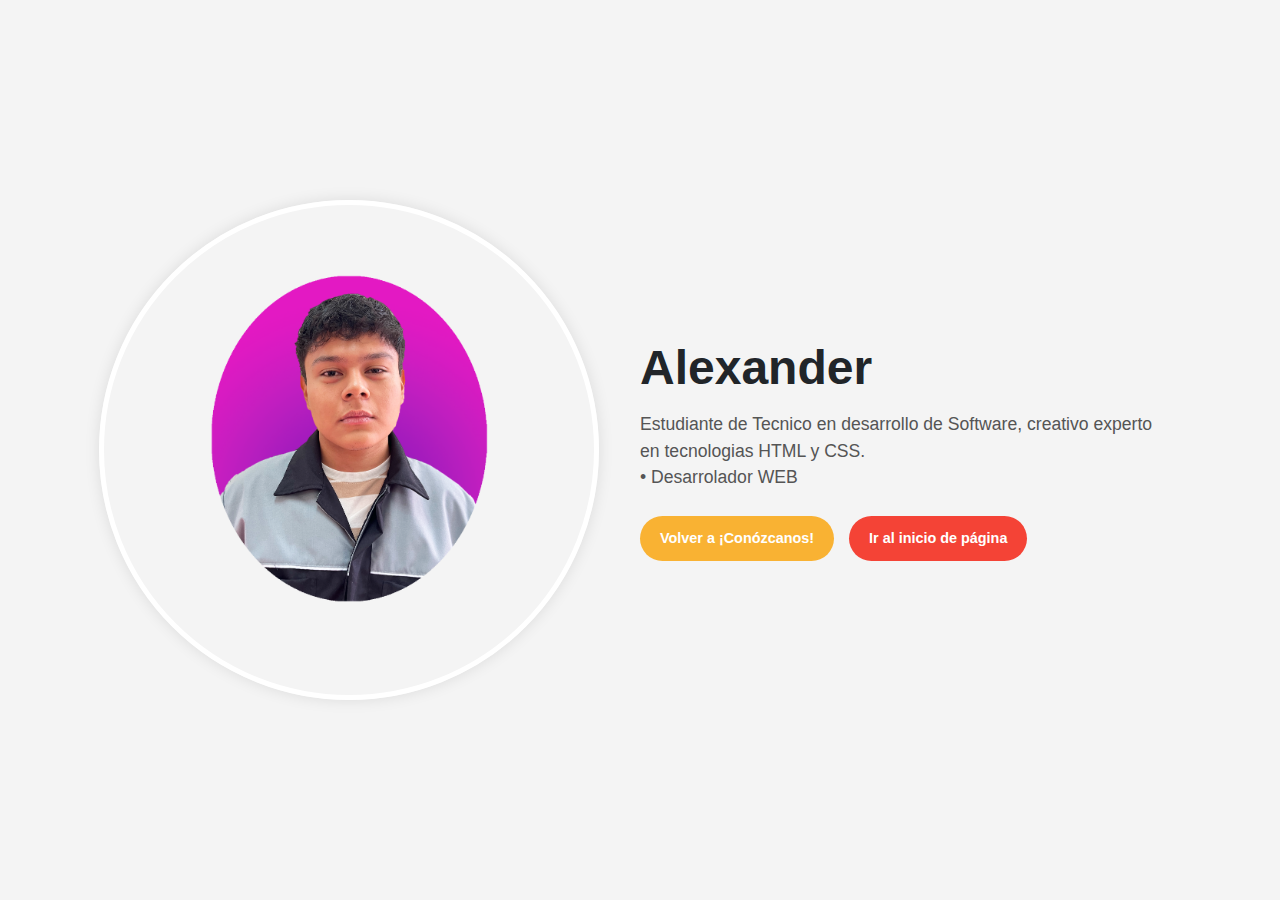
<file: alexander.html>
<!DOCTYPE html>
<html lang="es">
<head>
  <meta charset="UTF-8" />
  <meta name="viewport" content="width=device-width, initial-scale=1" />
  <link href="https://cdn.jsdelivr.net/npm/bootstrap@5.3.6/dist/css/bootstrap.min.css" rel="stylesheet" crossorigin="anonymous">
  <!-- usa un nombre sin espacios -->
  <link rel="stylesheet" href="alexander css.css">
  <title>Perfil Alexander</title>
</head>
<body>
  <!-- Perfil personal Alexander -->
  <div class="container min-vh-100 d-flex align-items-center py-5">
    <div class="row w-100 align-items-center g-4">
      <!-- Columna izquierda: Foto -->
      <div class="col-md-6 text-center">
        <img src="artes y fotografias/alexanderweb.png"
             alt="Alexander"
             class="perfil-foto img-fluid">
      </div>

      <!-- Columna derecha: Nombre y descripción -->
      <div class="col-md-6 text-center text-md-start">
        <h1 class="nombre-perfil">Alexander</h1>
        <p class="perfil-descripcion">
          Estudiante de Tecnico en desarrollo de Software, creativo experto en tecnologias HTML y CSS. <br>
          • Desarrolador WEB
        </p>

        <div class="botones-circulares justify-content-center justify-content-md-start">
          <a href="sobrenosotros.html" class="btn-circular btn-amarillo">Volver a ¡Conózcanos!</a>
          <a href="index.html" class="btn-circular btn-rojo">Ir al inicio de página</a>
        </div>
      </div>
    </div>
  </div>
</body>
</html>
</file>
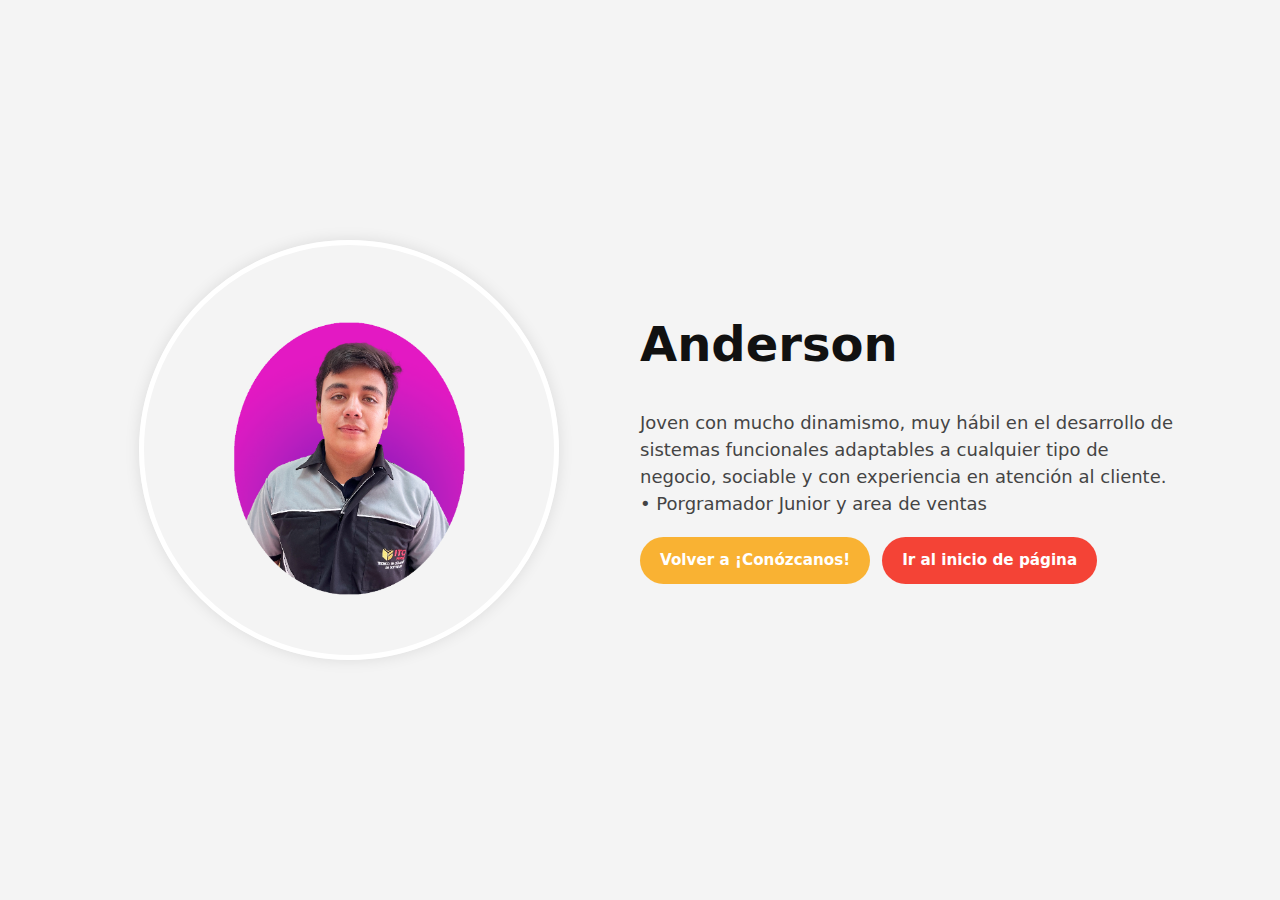
<file: anderson.html>
<!DOCTYPE html>
<html lang="es">
<head>
  <meta charset="UTF-8" />
  <meta name="viewport" content="width=device-width, initial-scale=1" />
  <link href="https://cdn.jsdelivr.net/npm/bootstrap@5.3.6/dist/css/bootstrap.min.css" rel="stylesheet" crossorigin="anonymous">
  <!-- usa un nombre sin espacios -->
  <link rel="stylesheet" href="anderson css.css">
  <title>Perfil Anderson</title>
</head>
<body>
  <!-- Perfil personal Anderson -->
  <div class="container min-vh-100 d-flex align-items-center py-5">
    <div class="row w-100 align-items-center g-4">
      <!-- Columna izquierda: Foto -->
      <div class="col-md-6 text-center">
        <img src="artes y fotografias/andersonweb.png"
             alt="Anderson"
             class="perfil-foto img-fluid">
      </div>

      <!-- Columna derecha: Nombre y descripción -->
      <div class="col-md-6 text-center text-md-start">
        <h1 class="nombre-perfil">Anderson</h1>
        <p class="perfil-descripcion">
           <br>Joven con mucho dinamismo, muy hábil en el desarrollo de sistemas funcionales adaptables a cualquier tipo de negocio, sociable y con experiencia en atención al cliente.
          • Porgramador Junior y area de ventas
        </p>

        <div class="botones-circulares justify-content-center justify-content-md-start">
          <a href="sobrenosotros.html" class="btn-circular btn-amarillo">Volver a ¡Conózcanos!</a>
          <a href="index.html" class="btn-circular btn-rojo">Ir al inicio de página</a>
        </div>
      </div>
    </div>
  </div>
</body>
</html>
</file>
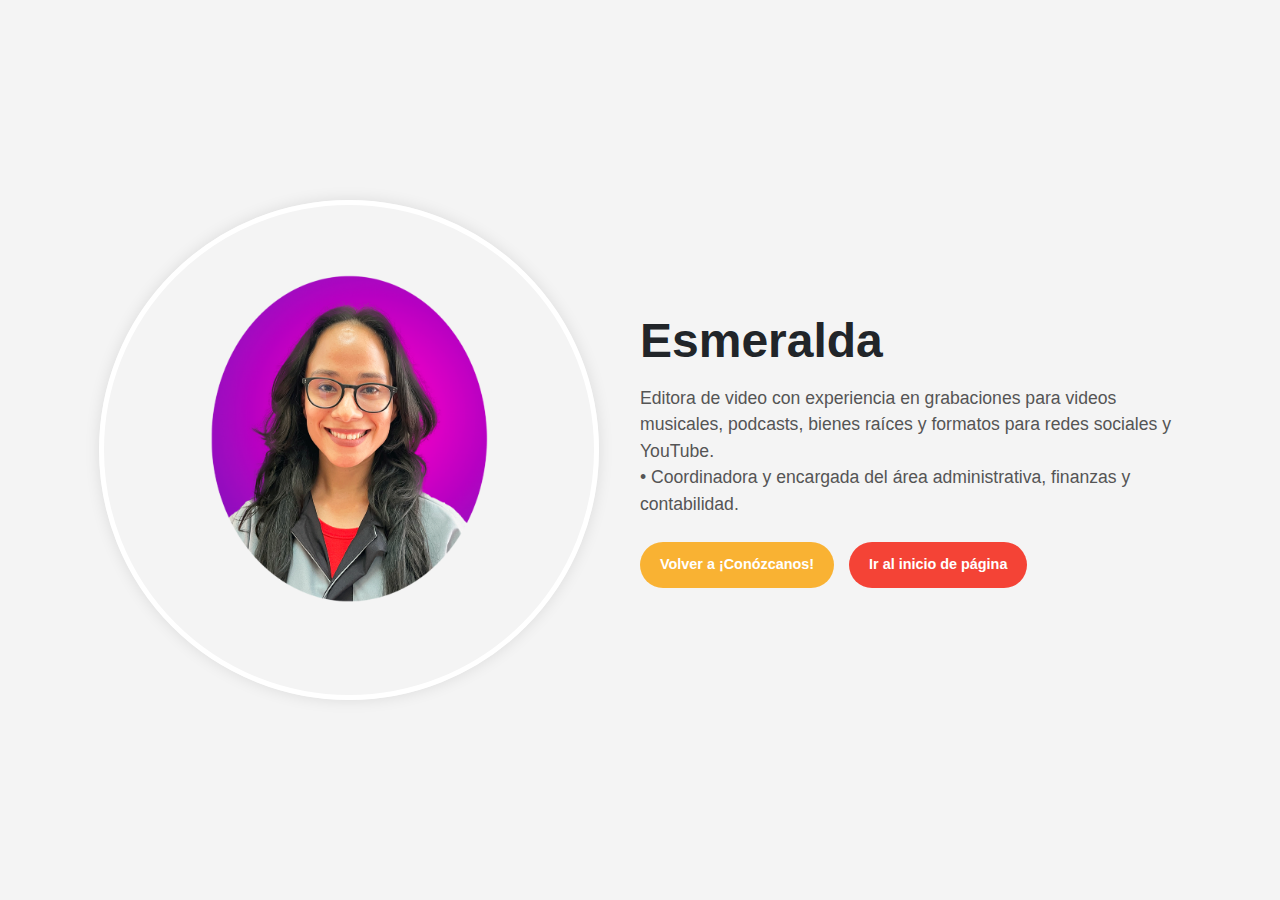
<file: esmeralda.html>
<!DOCTYPE html>
<html lang="es">
<head>
  <meta charset="UTF-8" />
  <meta name="viewport" content="width=device-width, initial-scale=1" />
  <link href="https://cdn.jsdelivr.net/npm/bootstrap@5.3.6/dist/css/bootstrap.min.css" rel="stylesheet" crossorigin="anonymous">
  <!-- usa un nombre sin espacios -->
  <link rel="stylesheet" href="esmeralda css.css">
  <title>Perfil Esmeralda</title>
</head>
<body>
  <!-- Perfil personal Esmeralda -->
  <div class="container min-vh-100 d-flex align-items-center py-5">
    <div class="row w-100 align-items-center g-4">
      <!-- Columna izquierda: Foto -->
      <div class="col-md-6 text-center">
        <img src="artes y fotografias/esme.png"
             alt="Esmeralda"
             class="perfil-foto img-fluid">
      </div>

      <!-- Columna derecha: Nombre y descripción -->
      <div class="col-md-6 text-center text-md-start">
        <h1 class="nombre-perfil">Esmeralda</h1>
        <p class="perfil-descripcion">
          Editora de video con experiencia en grabaciones para videos musicales, podcasts,
          bienes raíces y formatos para redes sociales y YouTube. <br>
          • Coordinadora y encargada del área administrativa, finanzas y contabilidad.
        </p>

        <div class="botones-circulares justify-content-center justify-content-md-start">
          <a href="sobrenosotros.html" class="btn-circular btn-amarillo">Volver a ¡Conózcanos!</a>
          <a href="index.html" class="btn-circular btn-rojo">Ir al inicio de página</a>
        </div>
      </div>
    </div>
  </div>
</body>
</html>
    































    
</body>
</html>
</file>
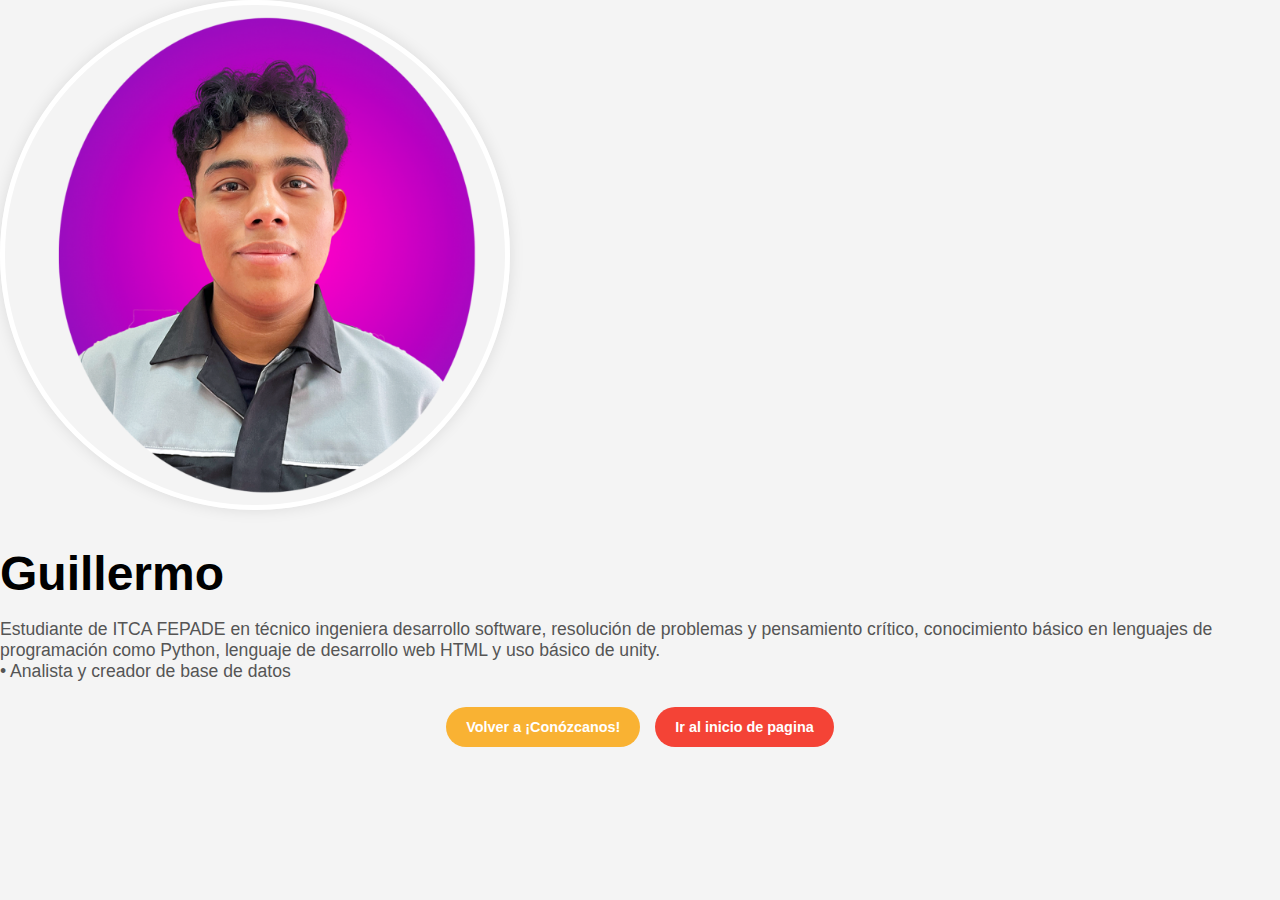
<file: guillermo.html>
<!DOCTYPE html>
<html lang="en">
<head>
    <meta charset="UTF-8">
    <meta name="viewport" content="width=device-width, initial-scale=1.0">
    <link href="https://cdn.jsdelivr.net/npm/bootstrap@5.3.6/dist/css/bootstrap.min.css" rel="stylesheet" integrity="sha384-4Q6Gf2aSP4eDXB8Miphtr37CMZZQ5oXLH2yaXMJ2w8e2ZtHTl7GptT4jmndRuHDT" crossorigin="anonymous">
     <link rel="stylesheet" href="guillermo css.css">
    <title>Perfil Guillermo</title>
</head>
<body>
     <!--Perfil personal Guillermo-->

<div class="container d-flex align-items-center justify-content-center min-vh-100">
  <div class="row w-100 align-items-center">
    <!-- Columna izquierda: Foto -->
    <div class="col-md-6 text-center">
      <img src="artes y fotografias/alan foto circular.png" alt="Esmeralda" class="perfil-foto">
    </div>

    <!-- Columna derecha: Nombre y descripción -->
    <div class="col-md-6 text-center text-md-start">
      <h1 class="nombre-perfil">Guillermo</h1>
      <p class="perfil-descripcion">Estudiante de ITCA FEPADE en técnico ingeniera desarrollo software, resolución de problemas y pensamiento crítico, conocimiento básico en lenguajes de programación como Python, lenguaje de desarrollo web HTML y uso básico de unity.  <br>•	Analista y creador de base de datos  </p>
      <!-- Botones opcionales -->
      <div class="botones-circulares">
        <a href="sobrenosotros.html" class="btn-circular btn-amarillo">Volver a ¡Conózcanos!</a>
        <a href="index.html" class="btn-circular btn-rojo">Ir al inicio de pagina</a>
      </div>
    </div>
  </div>
</div>
    
    
</body>
</html>
</file>
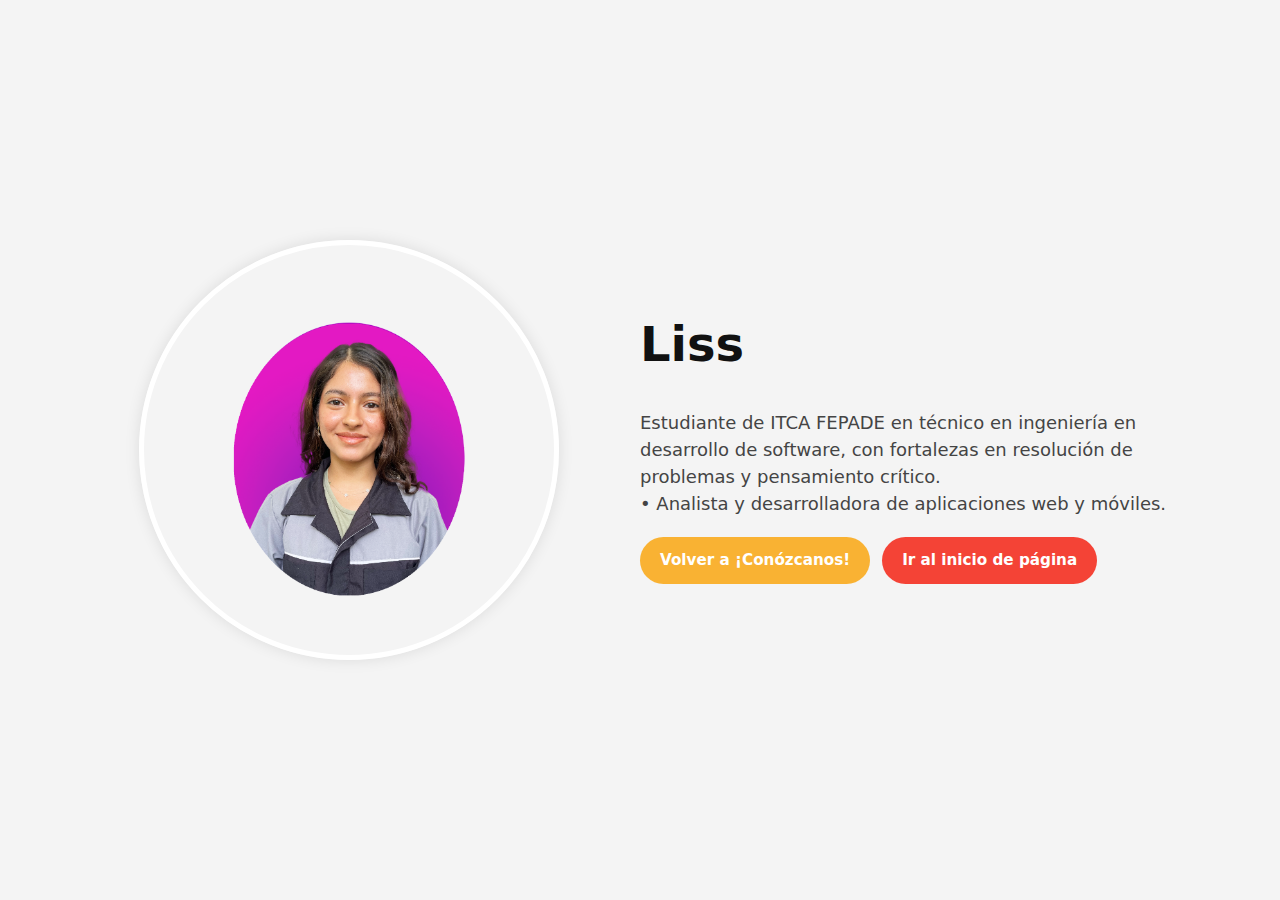
<file: Liss.html>
<!DOCTYPE html>
<html lang="es">
<head>
  <meta charset="UTF-8" />
  <meta name="viewport" content="width=device-width, initial-scale=1" />
  <link href="https://cdn.jsdelivr.net/npm/bootstrap@5.3.6/dist/css/bootstrap.min.css" rel="stylesheet" crossorigin="anonymous">
  <!-- usa un nombre sin espacios -->
  <link rel="stylesheet" href="Liss.css">
  <title>Perfil Liss</title>
</head>
<body>
  <!-- Perfil personal Liss -->
  <div class="container min-vh-100 d-flex align-items-center py-5">
    <div class="row w-100 align-items-center g-4">
      <!-- Columna izquierda: Foto -->
      <div class="col-md-6 text-center">
        <img src="artes y fotografias/lissweb.png"
             alt="Liss"
             class="perfil-foto img-fluid">
      </div>

      <!-- Columna derecha: Nombre y descripción -->
      <div class="col-md-6 text-center text-md-start">
        <h1 class="nombre-perfil">Liss</h1>
        <p class="perfil-descripcion">
           <br>Estudiante de ITCA FEPADE en técnico en ingeniería en desarrollo de software, con
          fortalezas en resolución de problemas y pensamiento crítico.<br>
          • Analista y desarrolladora de aplicaciones web y móviles.
        </p>

        <div class="botones-circulares justify-content-center justify-content-md-start">
          <a href="sobrenosotros.html" class="btn-circular btn-amarillo">Volver a ¡Conózcanos!</a>
          <a href="index.html" class="btn-circular btn-rojo">Ir al inicio de página</a>
        </div>
      </div>
    </div>
  </div>
</body>
</html>
</file>
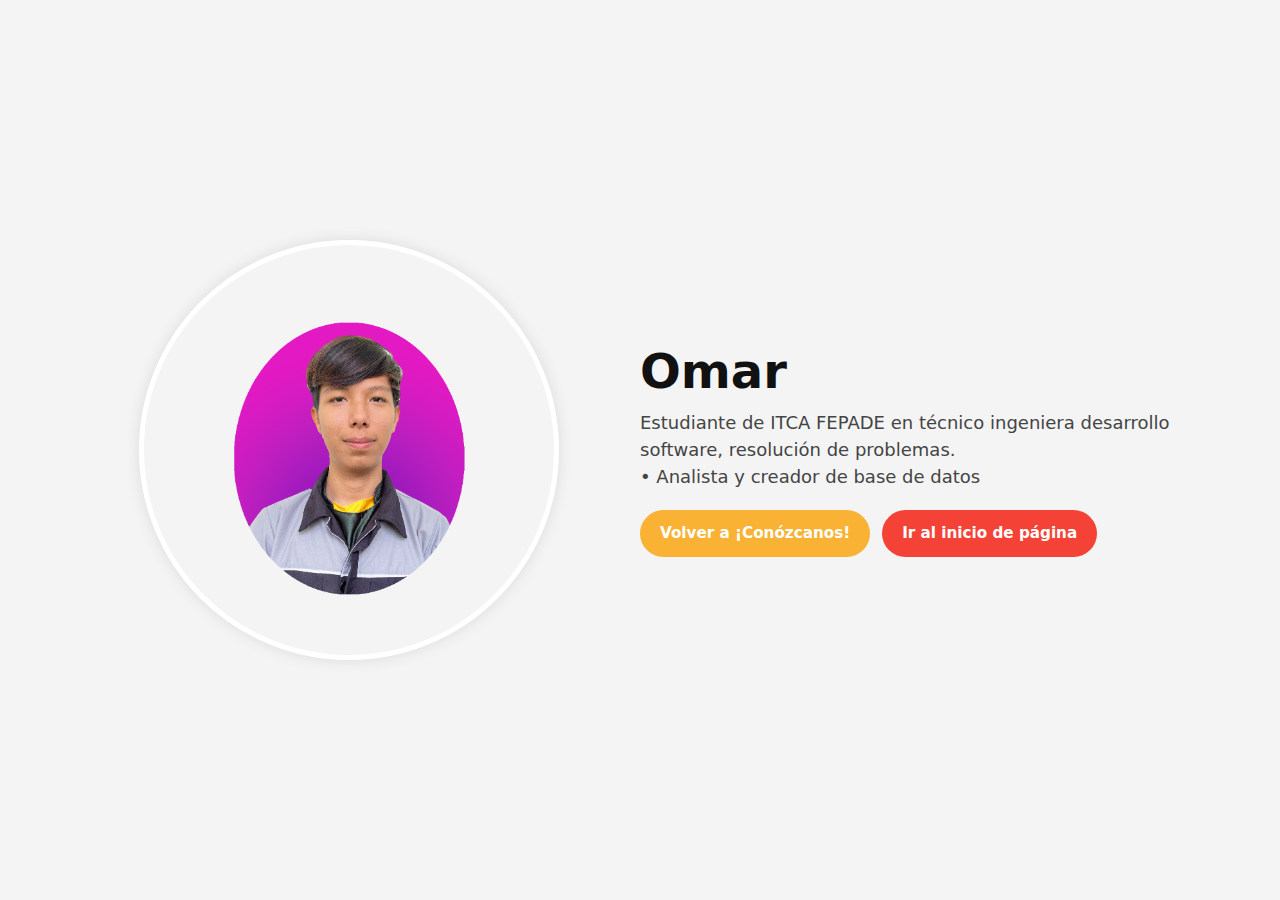
<file: Omar.html>
<!DOCTYPE html>
<html lang="es">
<head>
  <meta charset="UTF-8" />
  <meta name="viewport" content="width=device-width, initial-scale=1" />
  <link href="https://cdn.jsdelivr.net/npm/bootstrap@5.3.6/dist/css/bootstrap.min.css" rel="stylesheet" crossorigin="anonymous">
  <!-- usa un nombre sin espacios -->
  <link rel="stylesheet" href="Omar.css">
  <title>Perfil Omar</title>
</head>
<body>
  <!-- Perfil personal Omar -->
  <div class="container min-vh-100 d-flex align-items-center py-5">
    <div class="row w-100 align-items-center g-4">
      <!-- Columna izquierda: Foto -->
      <div class="col-md-6 text-center">
        <img src="artes y fotografias/omarweb.png"
             alt="Omar"
             class="perfil-foto img-fluid">
      </div>

      <!-- Columna derecha: Nombre y descripción -->
      <div class="col-md-6 text-center text-md-start">
        <h1 class="nombre-perfil">Omar</h1>
        <p class="perfil-descripcion">
          Estudiante de ITCA FEPADE en técnico ingeniera desarrollo software, resolución de problemas. <br>
          • Analista y creador de base de datos
        </p>

        <div class="botones-circulares justify-content-center justify-content-md-start">
          <a href="sobrenosotros.html" class="btn-circular btn-amarillo">Volver a ¡Conózcanos!</a>
          <a href="index.html" class="btn-circular btn-rojo">Ir al inicio de página</a>
        </div>
      </div>
    </div>
  </div>
</body>
</html>
</file>
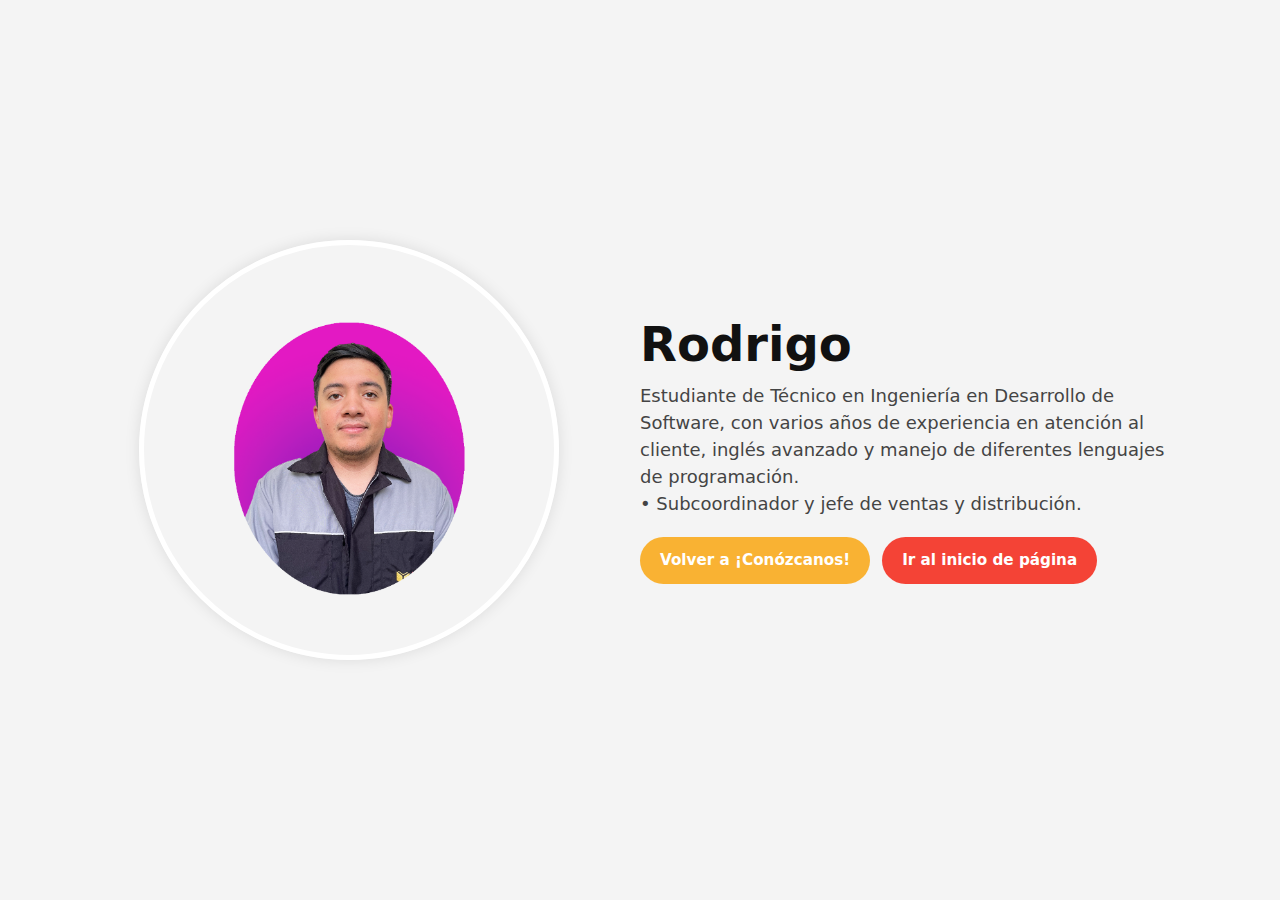
<file: rodrigo.html>
<!DOCTYPE html>
<html lang="es">
<head>
  <meta charset="UTF-8" />
  <meta name="viewport" content="width=device-width, initial-scale=1" />
  <link href="https://cdn.jsdelivr.net/npm/bootstrap@5.3.6/dist/css/bootstrap.min.css" rel="stylesheet" crossorigin="anonymous">
  <link rel="stylesheet" href="rodigo css.css">
  <title>Perfil Rodrigo</title>
</head>
<body>
  <!-- Perfil personal Rodrigo -->
  <div class="container min-vh-100 d-flex align-items-center py-5">
    <div class="row w-100 align-items-center g-4">
      <!-- Columna izquierda: Foto -->
      <div class="col-md-6 text-center">
        <img src="artes y fotografias/rodrigoweb.png"
             alt="Rodrigo"
             class="perfil-foto img-fluid">
        <!-- Si la cara queda muy abajo/arriba, puedes añadir:
             class="perfil-foto img-fluid ajuste-arriba"
             o  class="perfil-foto img-fluid ajuste-abajo"
        -->
      </div>

      <!-- Columna derecha: Nombre y descripción -->
      <div class="col-md-6 text-center text-md-start">
        <h1 class="nombre-perfil">Rodrigo</h1>
        <p class="perfil-descripcion">
          Estudiante de Técnico en Ingeniería en Desarrollo de Software, con varios años de
          experiencia en atención al cliente, inglés avanzado y manejo de diferentes lenguajes
          de programación. <br>
          • Subcoordinador y jefe de ventas y distribución.
        </p>

        <div class="botones-circulares justify-content-center justify-content-md-start">
          <a href="sobrenosotros.html" class="btn-circular btn-amarillo">Volver a ¡Conózcanos!</a>
          <a href="index.html" class="btn-circular btn-rojo">Ir al inicio de página</a>
        </div>
      </div>
    </div>
  </div>
</body>
</html>
</file>
<file: alexander css.css>
/* General */
body {
  margin: 0;
  padding: 0;
  background-color: #f4f4f4;
  font-family: 'Segoe UI', sans-serif;
}

/* Imagen */
.perfil-foto {
  width: 500px;
  height: 500px;
  object-fit: cover;
  border-radius: 50%;
  border: 5px solid #fff;
  box-shadow: 0 0 15px rgba(0, 0, 0, 0.1);
  transition: transform 0.3s ease;
}

.perfil-foto:hover {
  transform: scale(1.05);
}

/* Nombre grande */
.nombre-perfil {
  font-size: 3rem;
  font-weight: bold;
  margin-bottom: 15px;
}

/* Descripción */
.perfil-descripcion {
  font-size: 1.1rem;
  color: #555;
  margin-bottom: 25px;
}

/* Botones */
.botones-circulares {
  display: flex;
  justify-content: center;
  flex-wrap: wrap;
  gap: 15px;
}

.btn-circular {
  padding: 12px 20px;
  border-radius: 50px;
  font-weight: bold;
  font-size: 0.9rem;
  color: #fff;
  text-decoration: none;
  transition: all 0.3s ease;
}

.btn-circular:hover {
  transform: scale(1.05);
  box-shadow: 0 4px 10px rgba(0,0,0,0.2);
}

.btn-amarillo {
  background-color: #f9b233;
}

.btn-rojo {
  background-color: #f44336;
}

.min-vh-100 {
  min-height: 100vh;
}
</file>
<file: anderson css.css>
/* General */
body{
  margin:0;
  padding:0;
  background:#f4f4f4;
  font-family:'Segoe UI', system-ui, -apple-system, Roboto, Arial, sans-serif;
  color:#111;
}

/* Foto: responsiva y uniforme */
.perfil-foto{
  width: clamp(220px, 40vw, 420px); /* se adapta al contenedor */
  aspect-ratio: 1 / 1;              /* siempre cuadrada */
  object-fit: cover;                 /* recorte uniforme */
  object-position: 50% 35%;         /* sube un poco el rostro */
  border-radius: 50%;
  border: 5px solid #fff;
  box-shadow: 0 0 15px rgba(0,0,0,.1);
  transition: transform .3s ease;
}
.perfil-foto:hover{ transform: scale(1.05); }

/* Tipografía */
.nombre-perfil{
  font-size: clamp(28px, 5vw, 48px);
  font-weight: 700;
  margin-bottom: .5rem;
}
.perfil-descripcion{
  font-size: clamp(15px, 2.2vw, 18px);
  color:#444;
  line-height:1.5;
  margin-bottom: 1.25rem;
}

/* Botones */
.botones-circulares{
  display:flex; flex-wrap:wrap; gap:12px;
}
.btn-circular{
  padding:12px 20px;
  border-radius:999px;
  font-weight:700;
  font-size:.95rem;
  color:#fff; text-decoration:none;
  transition: transform .2s ease, box-shadow .2s ease;
}
.btn-circular:hover{
  transform: translateY(-1px) scale(1.02);
  box-shadow:0 6px 18px rgba(0,0,0,.15);
}
.btn-amarillo{ background:#f9b233; }
.btn-rojo{ background:#f44336; }

/* Por si acaso no usas .min-vh-100 de Bootstrap */
.min-vh-100{ min-height:100vh; }
</file>
<file: esmeralda css.css>
/* General */
body {
  margin: 0;
  padding: 0;
  background-color: #f4f4f4;
  font-family: 'Segoe UI', sans-serif;
}

/* Imagen */
.perfil-foto {
  width: 500px;
  height: 500px;
  object-fit: cover;
  border-radius: 50%;
  border: 5px solid #fff;
  box-shadow: 0 0 15px rgba(0, 0, 0, 0.1);
  transition: transform 0.3s ease;
}

.perfil-foto:hover {
  transform: scale(1.05);
}

/* Nombre grande */
.nombre-perfil {
  font-size: 3rem;
  font-weight: bold;
  margin-bottom: 15px;
}

/* Descripción */
.perfil-descripcion {
  font-size: 1.1rem;
  color: #555;
  margin-bottom: 25px;
}

/* Botones */
.botones-circulares {
  display: flex;
  justify-content: center;
  flex-wrap: wrap;
  gap: 15px;
}

.btn-circular {
  padding: 12px 20px;
  border-radius: 50px;
  font-weight: bold;
  font-size: 0.9rem;
  color: #fff;
  text-decoration: none;
  transition: all 0.3s ease;
}

.btn-circular:hover {
  transform: scale(1.05);
  box-shadow: 0 4px 10px rgba(0,0,0,0.2);
}

.btn-amarillo {
  background-color: #f9b233;
}

.btn-rojo {
  background-color: #f44336;
}

.min-vh-100 {
  min-height: 100vh;
}
</file>
<file: guillermo css.css>
/* General */
body {
  margin: 0;
  padding: 0;
  background-color: #f4f4f4;
  font-family: 'Segoe UI', sans-serif;
}

/* Imagen */
.perfil-foto {
  width: 500px;
  height: 500px;
  object-fit: cover;
  border-radius: 50%;
  border: 5px solid #fff;
  box-shadow: 0 0 15px rgba(0, 0, 0, 0.1);
  transition: transform 0.3s ease;
}

.perfil-foto:hover {
  transform: scale(1.05);
}

/* Nombre grande */
.nombre-perfil {
  font-size: 3rem;
  font-weight: bold;
  margin-bottom: 15px;
}

/* Descripción */
.perfil-descripcion {
  font-size: 1.1rem;
  color: #555;
  margin-bottom: 25px;
}

/* Botones */
.botones-circulares {
  display: flex;
  justify-content: center;
  flex-wrap: wrap;
  gap: 15px;
}

.btn-circular {
  padding: 12px 20px;
  border-radius: 50px;
  font-weight: bold;
  font-size: 0.9rem;
  color: #fff;
  text-decoration: none;
  transition: all 0.3s ease;
}

.btn-circular:hover {
  transform: scale(1.05);
  box-shadow: 0 4px 10px rgba(0,0,0,0.2);
}

.btn-amarillo {
  background-color: #f9b233;
}

.btn-rojo {
  background-color: #f44336;
}

.min-vh-100 {
  min-height: 100vh;
}
</file>
<file: Liss.css>
/* General */
body{
  margin:0;
  padding:0;
  background:#f4f4f4;
  font-family:'Segoe UI', system-ui, -apple-system, Roboto, Arial, sans-serif;
  color:#111;
}

/* Foto: responsiva y uniforme */
.perfil-foto{
  width: clamp(220px, 40vw, 420px); /* se adapta al contenedor */
  aspect-ratio: 1 / 1;              /* siempre cuadrada */
  object-fit: cover;                 /* recorte uniforme */
  object-position: 50% 35%;         /* sube un poco el rostro */
  border-radius: 50%;
  border: 5px solid #fff;
  box-shadow: 0 0 15px rgba(0,0,0,.1);
  transition: transform .3s ease;
}
.perfil-foto:hover{ transform: scale(1.05); }

/* Tipografía */
.nombre-perfil{
  font-size: clamp(28px, 5vw, 48px);
  font-weight: 700;
  margin-bottom: .5rem;
}
.perfil-descripcion{
  font-size: clamp(15px, 2.2vw, 18px);
  color:#444;
  line-height:1.5;
  margin-bottom: 1.25rem;
}

/* Botones */
.botones-circulares{
  display:flex; flex-wrap:wrap; gap:12px;
}
.btn-circular{
  padding:12px 20px;
  border-radius:999px;
  font-weight:700;
  font-size:.95rem;
  color:#fff; text-decoration:none;
  transition: transform .2s ease, box-shadow .2s ease;
}
.btn-circular:hover{
  transform: translateY(-1px) scale(1.02);
  box-shadow:0 6px 18px rgba(0,0,0,.15);
}
.btn-amarillo{ background:#f9b233; }
.btn-rojo{ background:#f44336; }

/* Por si acaso no usas .min-vh-100 de Bootstrap */
.min-vh-100{ min-height:100vh; }
</file>
<file: Omar.css>
/* General */
body{
  margin:0;
  padding:0;
  background:#f4f4f4;
  font-family:'Segoe UI', system-ui, -apple-system, Roboto, Arial, sans-serif;
  color:#111;
}

/* Foto: responsiva y uniforme */
.perfil-foto{
  width: clamp(220px, 40vw, 420px); /* se adapta al contenedor */
  aspect-ratio: 1 / 1;              /* siempre cuadrada */
  object-fit: cover;                 /* recorte uniforme */
  object-position: 50% 35%;         /* sube un poco el rostro */
  border-radius: 50%;
  border: 5px solid #fff;
  box-shadow: 0 0 15px rgba(0,0,0,.1);
  transition: transform .3s ease;
}
.perfil-foto:hover{ transform: scale(1.05); }

/* Tipografía */
.nombre-perfil{
  font-size: clamp(28px, 5vw, 48px);
  font-weight: 700;
  margin-bottom: .5rem;
}
.perfil-descripcion{
  font-size: clamp(15px, 2.2vw, 18px);
  color:#444;
  line-height:1.5;
  margin-bottom: 1.25rem;
}

/* Botones */
.botones-circulares{
  display:flex; flex-wrap:wrap; gap:12px;
}
.btn-circular{
  padding:12px 20px;
  border-radius:999px;
  font-weight:700;
  font-size:.95rem;
  color:#fff; text-decoration:none;
  transition: transform .2s ease, box-shadow .2s ease;
}
.btn-circular:hover{
  transform: translateY(-1px) scale(1.02);
  box-shadow:0 6px 18px rgba(0,0,0,.15);
}
.btn-amarillo{ background:#f9b233; }
.btn-rojo{ background:#f44336; }

/* Por si acaso no usas .min-vh-100 de Bootstrap */
.min-vh-100{ min-height:100vh; }
</file>
<file: rodigo css.css>
/* General */
body{
  margin:0;
  padding:0;
  background:#f4f4f4;
  font-family:'Segoe UI', system-ui, -apple-system, Roboto, Arial, sans-serif;
  color:#111;
}

/* Foto: responsiva y uniforme */
.perfil-foto{
  width: clamp(220px, 40vw, 420px); /* se adapta al contenedor */
  aspect-ratio: 1 / 1;              /* siempre cuadrada */
  object-fit: cover;                 /* recorte uniforme */
  object-position: 50% 35%;         /* sube un poco el rostro */
  border-radius: 50%;
  border: 5px solid #fff;
  box-shadow: 0 0 15px rgba(0,0,0,.1);
  transition: transform .3s ease;
}
.perfil-foto:hover{ transform: scale(1.05); }

/* Tipografía */
.nombre-perfil{
  font-size: clamp(28px, 5vw, 48px);
  font-weight: 700;
  margin-bottom: .5rem;
}
.perfil-descripcion{
  font-size: clamp(15px, 2.2vw, 18px);
  color:#444;
  line-height:1.5;
  margin-bottom: 1.25rem;
}

/* Botones */
.botones-circulares{
  display:flex; flex-wrap:wrap; gap:12px;
}
.btn-circular{
  padding:12px 20px;
  border-radius:999px;
  font-weight:700;
  font-size:.95rem;
  color:#fff; text-decoration:none;
  transition: transform .2s ease, box-shadow .2s ease;
}
.btn-circular:hover{
  transform: translateY(-1px) scale(1.02);
  box-shadow:0 6px 18px rgba(0,0,0,.15);
}
.btn-amarillo{ background:#f9b233; }
.btn-rojo{ background:#f44336; }

/* Por si acaso no usas .min-vh-100 de Bootstrap */
.min-vh-100{ min-height:100vh; }
</file>
